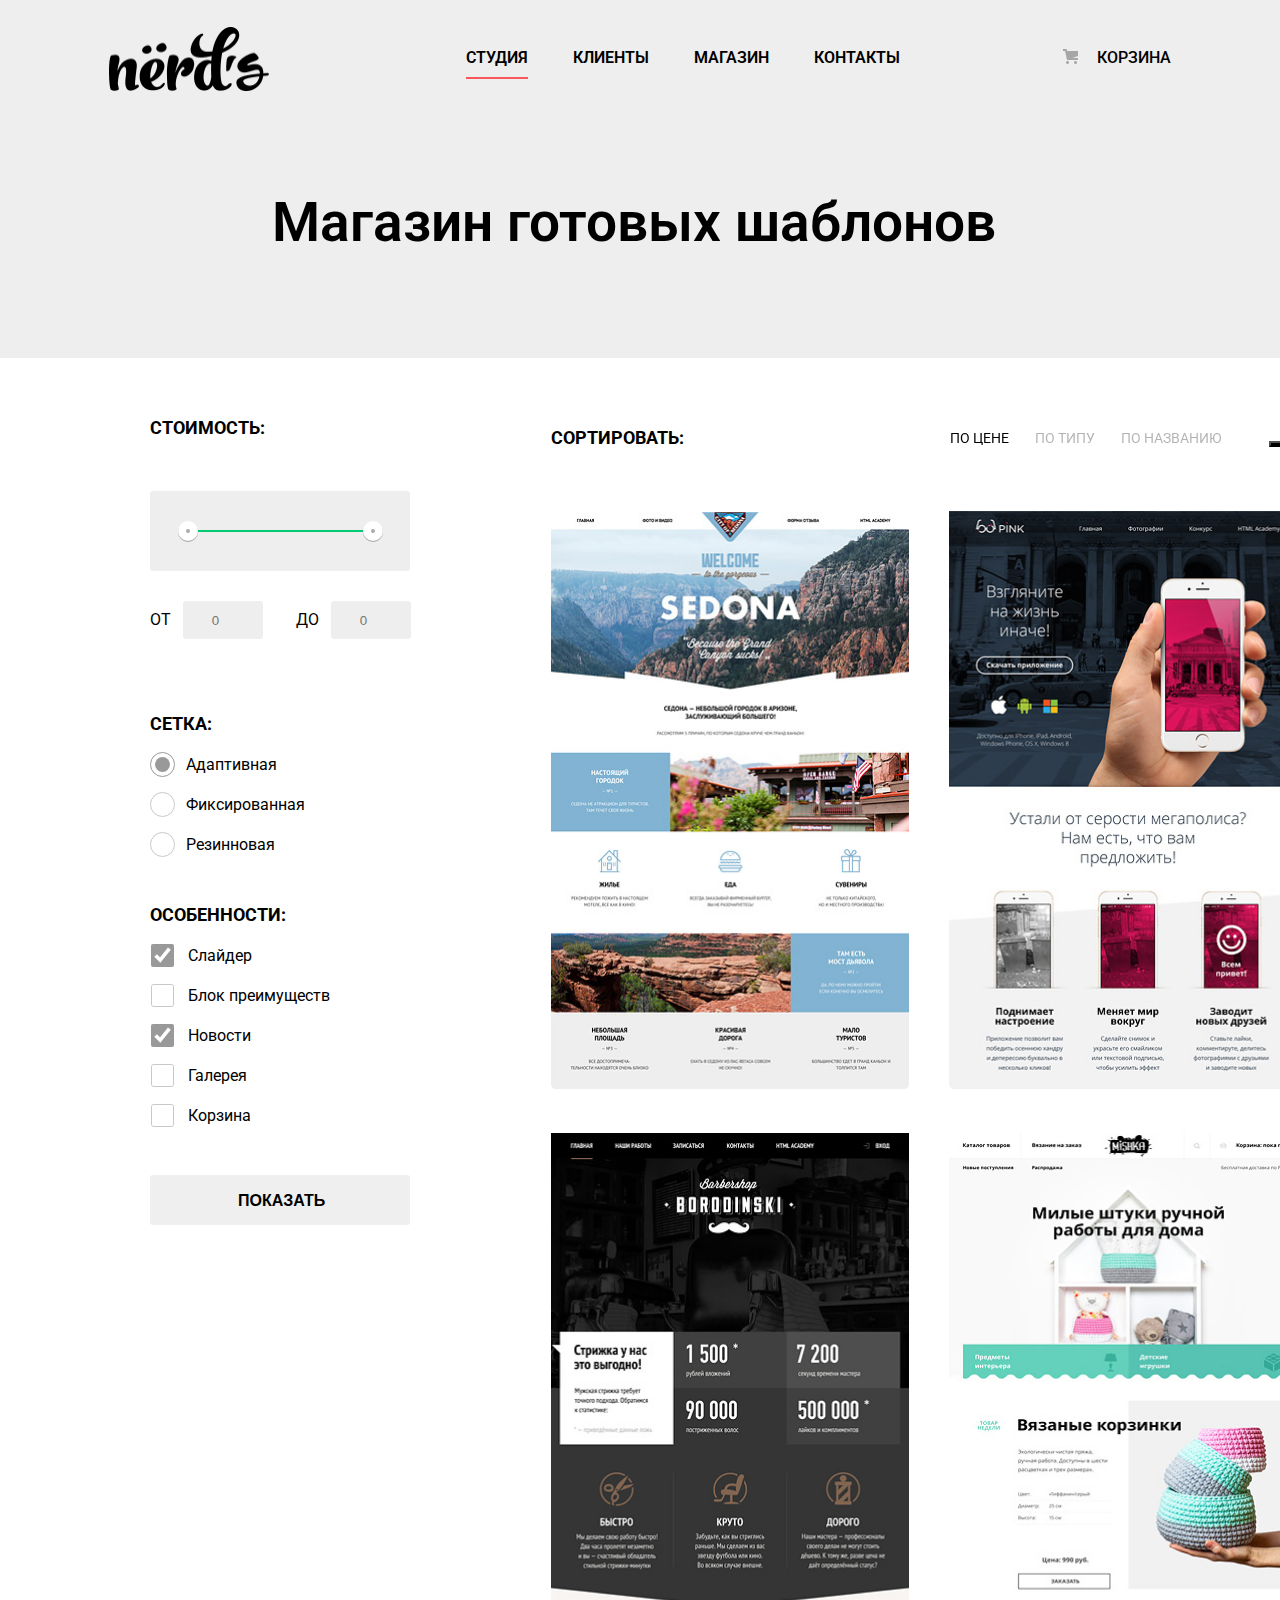
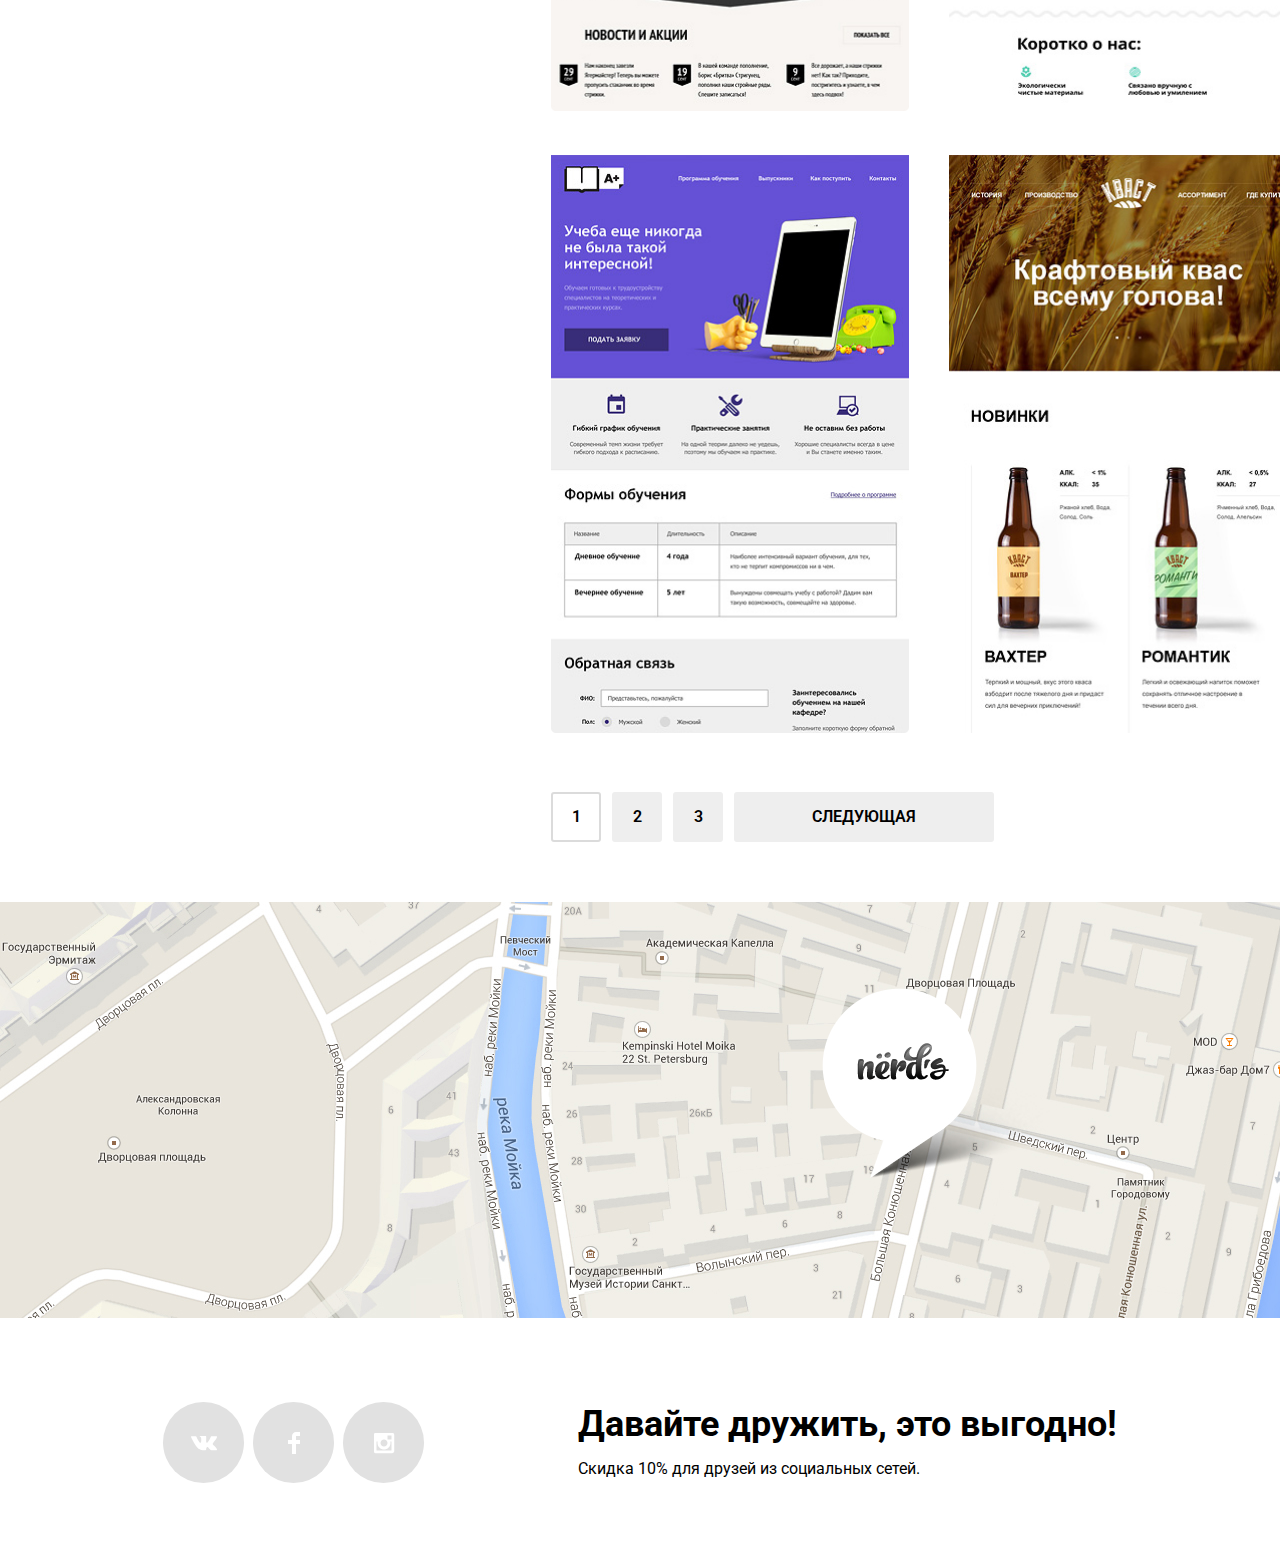
<file: catalog.html>
<!DOCTYPE html>
<html lang="en">

<head>
    <meta charset="UTF-8">
    <meta name="viewport" content="width=device-width, initial-scale=1.0">
    <link rel="stylesheet" href="./css/style-catalog.css">
    <link rel="preconnect" href="https://fonts.googleapis.com">
    <link rel="preconnect" href="https://fonts.gstatic.com" crossorigin>
    <link
        href="https://fonts.googleapis.com/css2?family=Roboto:ital,wght@0,100;0,300;0,400;0,500;0,700;0,900;1,100;1,300;1,400;1,500;1,700;1,900&display=swap"
        rel="stylesheet">
    <title>Catalog</title>
</head>

<body>
    <header class="header-main">
        <div class="container">
            <div class="header-main__wrapper">
                <a class="header-main__logo-link" href="#"><img class="header-main__logo-image"
                        src="./images/nerds-logo.png" alt="Логотип сайта." width="160px" height="65px"></a>
                <nav class="header-main__navigation">
                    <ul class="header-main__list">
                        <li class="header-main__list-item page-located"><a class="header-main__list-link"
                                href="#">Студия</a></li>
                        <li class="header-main__list-item"><a class="header-main__list-link" href="#">Клиенты</a>
                        </li>
                        <li class="header-main__list-item"><a class="header-main__list-link" href="#">Магазин</a>
                        </li>
                        <li class="header-main__list-item"><a class="header-main__list-link" href="#">Контакты</a></li>
                    </ul>
                </nav>
                <a class="header-main__cart" href="#">Корзина</a>
            </div>
            <h1 class="header-main__title">Магазин готовых шаблонов</h1>
        </div>
    </header>
    <main class="main">
        <section class="price-catalog">
            <h2 class="visually-hidden">Каталог товаров</h2>
            <div class="container flex">
                <div class="price-catalog__menu">
                    <div class="price-catalog__option">
                        <div class="price-catalog__option-money">
                            <p class="price-catalog__option-money-title form-title">Стоимость:</p>
                            <div class="price-catalog__option-money-range">
                                <div class="price-catalog__option-money-range-area"></div>
                            </div>
                        </div>
                        <form class="price-catalog__option-money-forms" action="" method="get">
                            <p class="price-catalog__option-money-block">
                                <label class="price-catalog__option-money-label" for="numbers-min">От</label>
                                <input class="price-catalog__option-money-input" type="number" name="numbers-min"
                                    id="numbers-min" placeholder="0">
                            </p>
                            <p class="price-catalog__option-money-block">
                                <label class="price-catalog__option-money-label" for="numbers-max">До</label>
                                <input class="price-catalog__option-money-input" type="number" name="numbers-max"
                                    id="numbers-max" placeholder="0">
                            </p>
                        </form>
                    </div>
                    <div class="sorting">
                        <form class="sorting__forms" action="" method="get">
                            <fieldset class="sorting__fieldset">
                                <legend class="sorting__title form-title">Сетка:</legend>
                                <p class="sorting__radiobutton">
                                    <input class="sorting__radiobutton-input" type="radio" id="adaptivity"
                                        name="radiobutton" value="adaptivity" checked />
                                    <label class="sorting__radiobutton-label" for="adaptivity">Адаптивная</label>
                                </p>
                                <p class="sorting__radiobutton">
                                    <input class="sorting__radiobutton-input" type="radio" id="fixed" name="radiobutton"
                                        value="fixed" />
                                    <label class="sorting__radiobutton-label" for="fixed">Фиксированная</label>
                                </p>
                                <p class="sorting__radiobutton">
                                    <input class="sorting__radiobutton-input" type="radio" id="rubber"
                                        name="radiobutton" value="rubber" />
                                    <label class="sorting__radiobutton-label" for="rubber">Резинновая</label>
                                </p>
                            </fieldset>
                            <fieldset class="sorting__checkbox">
                                <legend class="sorting__checkbox-title form-title">Особенности:</legend>
                                <p class="sorting__checkbox-button">
                                    <input class="sorting__checkbox-input" type="checkbox" id="slider" name="checkbox"
                                        value="slider" checked />
                                    <label class="sorting__checkbox-label" for="slider">Слайдер</label>
                                </p>
                                <p class="sorting__checkbox-button">
                                    <input class="sorting__checkbox-input" type="checkbox" id="block" name="checkbox"
                                        value="block" />
                                    <label class="sorting__checkbox-label" for="block">Блок преимуществ</label>
                                </p>
                                <p class="sorting__checkbox-button">
                                    <input class="sorting__checkbox-input" type="checkbox" id="news" name="checkbox"
                                        value="news" checked />
                                    <label class="sorting__checkbox-label" for="news">Новости</label>
                                </p>
                                <p class="sorting__checkbox-button">
                                    <input class="sorting__checkbox-input" type="checkbox" id="gallery" name="checkbox"
                                        value="gallery" />
                                    <label class="sorting__checkbox-label" for="gallery">Галерея</label>
                                </p>
                                <p class="sorting__checkbox-button">
                                    <input class="sorting__checkbox-input" type="checkbox" id="cart" name="checkbox"
                                        value="cart" />
                                    <label class="sorting__checkbox-label" for="cart">Корзина</label>
                                </p>
                            </fieldset>
                            <button class="sorting__button" id="sorting__submit-button" type="submit">Показать</button>
                        </form>
                    </div>
                </div>
                <div class="cards">
                    <div class="cards__header">
                        <p class="cards__header-action">Сортировать:</p>
                        <ul class="cards__header-list">
                            <li class="cards__list-item"><a class="cards__item-link active-cards-item" href="#">По
                                    цене</a></li>
                            <li class="cards__list-item"><a class="cards__item-link" href="#">По
                                    типу</a></li>
                            <li class="cards__list-item"><a class="cards__item-link" href="#">По
                                    названию</a></li>
                        </ul>
                        <div class="cards__header-sorting">
                            <button type="button" class="header-sorting__up"><span
                                    class="visually-hidden"></span></button>
                            <button type="button" class="header-sorting__down"><span
                                    class="visually-hidden"></span></button>
                        </div>
                    </div>
                    <ul class="price-catalog-list">
                        <li class="price-catalog-list__item">
                            <a class="price-catalog-list__item-link" href="#">
                                <div class="price-catalog-list__item-pagination"></div>
                                <img class="price-catalog-list__item-link-image" src="./images/catalog-price-1.jpg"
                                    alt="Шаблон сайта." width="358px" height="578px">
                            </a>
                        </li>
                        <li class="price-catalog-list__item">
                            <a class="price-catalog-list__item-link" href="#">
                                <div class="price-catalog-list__item-pagination"></div>
                                <img class="price-catalog-list__item-link-image" src="./images/catalog-price-2.jpg"
                                    alt="Шаблон сайта." width="358px" height="578px">
                            </a>
                        </li>
                        <li class="price-catalog-list__item">
                            <a class="price-catalog-list__item-link" href="#">
                                <div class="price-catalog-list__item-pagination"> </div>
                                <img class="price-catalog-list__item-link-image" src="./images/catalog-price-3.jpg"
                                    alt="Шаблон сайта." width="358px" height="578px">
                            </a>
                        </li>
                        <li class="price-catalog-list__item">
                            <a class="price-catalog-list__item-link" href="#">
                                <div class="price-catalog-list__item-pagination"> </div>
                                <img class="price-catalog-list__item-link-image" src="./images/catalog-price-4.jpg"
                                    alt="Шаблон сайта." width="358px" height="578px">
                            </a>
                        </li>
                        <li class="price-catalog-list__item">
                            <a class="price-catalog-list__item-link" href="#">
                                <div class="price-catalog-list__item-pagination"> </div>
                                <img class="price-catalog-list__item-link-image" src="./images/catalog-price-5.jpg"
                                    alt="Шаблон сайта." width="358px" height="578px">
                            </a>
                        </li>
                        <li class="price-catalog-list__item">
                            <a class="price-catalog-list__item-link" href="#">
                                <div class="price-catalog-list__item-pagination"> </div>
                                <img class="price-catalog-list__item-link-image" src="./images/catalog-price-6.jpg"
                                    alt="Шаблон сайта." width="358px" height="578px">
                            </a>
                        </li>
                    </ul>
                    <ul class="price-catalog__pagination">
                        <li class="price-catalog__pagination_item active-pagination">
                            <a class="price-catalog__pagination_item-link" href="#">1</a>
                        </li>
                        <li class="price-catalog__pagination_item">
                            <a class="price-catalog__pagination_item-link" href="#">2</a>
                        </li>
                        <li class="price-catalog__pagination_item">
                            <a class="price-catalog__pagination_item-link" href="#">3</a>
                        </li>
                        <li class="price-catalog__pagination_item">
                            <a class="price-catalog__pagination_item-link-next" href="#">Следующая</a>
                        </li>
                    </ul>
                </div>
            </div>
        </section>
        <section class="locations">
            <h2 class="visually-hidden">Карта с местонахождением</h2>
        </section>
    </main>
    <footer class="footer-main">
        <div class="container flex-evenly">
            <ul class="footer-main__social-list">
                <li class="footer-main__social-list-item">
                    <a href="#" class="footer-main__social-item-link">
                        <img class="footer-main__social-item-image" src="./images/icons/footer-icon-1.svg"
                            alt="Vkontakte." width="26px" height="15px">
                    </a>
                </li>
                <li class="footer-main__social-list-item">
                    <a href="#" class="footer-main__social-item-link">
                        <img class="footer-main__social-item-image" src="./images/icons/footer-icon-2.svg"
                            alt="Facebook." width="12px" height="22px">
                    </a>
                </li>
                <li class="footer-main__social-list-item">
                    <a href="#" class="footer-main__social-item-link">
                        <img class="footer-main__social-item-image" src="./images/icons/footer-icon-3.svg"
                            alt="Instagram" width="21px" height="21px">
                    </a>
                </li>
            </ul>
            <div class="text-box">
                <p class="footer-main__title">Давайте дружить, это выгодно!</p>
                <p class="footer-main__text">Скидка 10% для друзей из социальных сетей.</p>
            </div>
        </div>
    </footer>
</body>

</html>
</file>
<file: css/style-catalog.css>
*,*:after,*:before {
    box-sizing: border-box;
}

body {
    margin: 0;
    font-family: "Roboto" , sans-serif;
}

.visually-hidden {
    display: none;
}

.container {
    max-width: 1440px;
    margin: 0 auto;
    padding: 0 10px;
  }

.form-title {
    font-size: 18px;
    line-height: 30px;
    font-weight: 700;
    text-transform: uppercase;
    padding: 0;
}

.flex-evenly {
    display: flex;
    justify-content: space-evenly;
    padding-top: 68px;
    padding-bottom: 68px;
}






.header-main {
    background-color: #EEEEEE;
}

.header-main__wrapper {
    display: flex;
    min-height: 117px;
    justify-content: space-around;
    align-items: center;
}

.header-main__logo-image {
    display: block;
}

.header-main__navigation {
    max-width: 447px;
}

.header-main__list {
    display: flex;
    list-style-type: none;
    margin: 0;
    padding: 0;
    gap: 45px;
}

.header-main__list-item {
    padding-top: 7px;
    padding-bottom: 8px;
}

.header-main__list-link {
    display: block;
    text-decoration: none;
    text-transform: uppercase;
    font-weight: 600;
    font-size: 16px;
    line-height: 30px;
    color: black;
}

.header-main__cart {
    position: relative;
    padding-top: 7px;
    padding-bottom: 8px;
    text-decoration: none;
    text-transform: uppercase;
    font-weight: 500;
    font-size: 16px;
    line-height: 30px;
    color: black;
    z-index: 1;
}

.header-main__cart::before {
    content: '';
    position: absolute;
    width: 15px;
    height: 15px;
    background-image: url('../images/icons/cart-icon.svg');
    background-repeat: no-repeat;
    top:13px;
    left:-34px;
    z-index: 2;
}

.header-main__title {
    font-weight: 600;
    font-size: 55px;
    line-height: 55px;
    max-width: 737px;
    white-space: nowrap;
    margin-block-start: 0;
    margin-block-end: 0;
    margin: 0 auto;
    padding-top: 78px;
    padding-bottom: 108px;
}

.page-located {
    text-decoration-line: underline;
    text-decoration-color: #FB565A;
    text-decoration-style: solid;
    text-decoration-thickness: 2px;
    text-underline-offset: 14px;
}

.header-main__list-link:hover ,.header-main__cart:hover {
    color:#FB565A;
}

.header-main__list-link:active ,.header-main__cart:active {
    color:grey;
}

.header-main__logo-link:hover {
    filter: opacity(70%);
}

.header-main__logo-link:active {
    filter: opacity(30%);
}








.flex {
    display: flex;
    padding-top: 55px;
}

.price-catalog {
    margin-bottom: 60px;
}

.price-catalog__menu {
    margin-left: 140px;
    margin-right: 141px;
    width: 260px;
}

.price-catalog__option {
    max-width: 260px;
}

.price-catalog__option-money {
    max-width: 260px;
}

.price-catalog__option-money-title {
    max-width: 115px;
    min-height: 30px;
    margin-block-start: 0;
    margin-block-end: 48px;
}

.price-catalog__option-money-range {
    max-width: 260px;
    min-height: 80px;
    padding-top: 39px;
    padding-bottom: 39px;
    background-color: #EEEEEE;
    border-radius: 3px;
    margin-bottom: 14px;
}

.price-catalog__option-money-range-area {
    position: relative;
    max-width: 205px;
    height: 2px;
    background-color: #00CA74;
    margin: 0 auto;
    z-index: 1;
}

.price-catalog__option-money-range-area::before {
    content: '';
    position: absolute;
    width: 20px;
    height: 20px;
    border-radius: 50%;
    box-shadow: 0px 1px 0.5px 0px rgba(0, 0, 0, 0.3);
    background-color: white;
    background-image: url('../images/icons/dark-eclipse.svg');
    background-repeat: no-repeat;
    background-position: center;
    bottom: -9px;
    right: 0;
    z-index: 2;
}

.price-catalog__option-money-range-area::after {
    content: '';
    position: absolute;
    width: 20px;
    height: 20px;
    border-radius: 50%;
    box-shadow: 0px 1px 0.5px 0px rgba(0, 0, 0, 0.3);
    background-color: white;
    background-image: url('../images/icons/dark-eclipse.svg');
    background-repeat: no-repeat;
    background-position: center;
    bottom: -9px;
    left: 0;
    z-index: 2;
}





.price-catalog__option-money-forms {
    display: flex;
    min-height: 38px;
    margin-bottom: 54px;
}

.price-catalog__option-money-block {
    display: flex;
    align-items: center;
}

.price-catalog__option-money-block:first-child {
    margin-right: 33px;
}

.price-catalog__option-money-label {
    display: block;
    font-size: 16px;
    line-height: 24px;
    text-transform: uppercase;
    margin-right: 11px;
}

.price-catalog__option-money-label:last-of-type {
    margin-right: 12px;
}

.price-catalog__option-money-input {
    display: block;
    width: 80px;
    min-height: 38px;
    background-color: #EEEEEE;
    text-align: center;
    border: none;
    border-radius: 3px;
}

.sorting {
    margin: 0;
    padding: 0;
    max-width: 260px;
}

.sorting__fieldset {
    margin: 0;
    margin-bottom: 43px;
    border: none;
    padding: 0;
}

.sorting__title {
    padding: 0;
    margin-bottom: 13px;
}

.sorting__radiobutton {
    display: flex;
    align-items: center;
    margin: 0;
    margin-bottom: 15px;
}

.sorting__radiobutton:last-child {
    margin-bottom: 0;
}

.sorting__radiobutton-input {
    width: 25px;
    height: 25px;
    margin: 0;
    accent-color: black;
    filter: opacity(40%);
}

.sorting__radiobutton-label {
    min-height: 25px;
    font-size: 16px;
    line-height: 20px;
    padding-top: 3px;
    padding-bottom: 2px;
    margin-left: 11px;
}


.sorting__radiobutton-input:hover {
    filter: opacity(1);
}

.sorting__checkbox {
    margin: 0;
    margin-bottom: 48px;
    border: none;
    padding: 0;
}

.sorting__checkbox-title {
    margin-bottom: 14px;
}

.sorting__checkbox-button {
    display: flex;
    align-items: center;
    margin: 0;
    margin-bottom: 17px;
}

.sorting__checkbox-button:last-child {
    margin-bottom: 0;
}

.sorting__checkbox-input {
    width: 25px;
    height: 23px;
    accent-color: black;
    margin: 0;
    margin-right: 13px;
    filter: opacity(40%);
}

.sorting__checkbox-label {
    font-size: 16px;
    line-height: 20px;
    padding-top: 2px;
    padding-bottom: 1px;
}

.sorting__checkbox-input:hover {
    filter: opacity(1);
}

.sorting__button {
    width: 260px;
    min-height: 50px;
    font-size: 16px;
    font-weight: 600;
    text-transform: uppercase;
    line-height: 18px;
    padding-top: 17px;
    padding-bottom: 15px;
    padding-right: 89px;
    padding-left: 88px;
    border: none;
    border-radius: 3px;
}

.locations {
    max-width: 1440px;
    min-height: 416px;
    margin: 0 auto;
    padding: 0 10px;
    background-image: url('../images/map.jpg');
    background-repeat:no-repeat;
    background-size: 1440px 416px;
}





.footer-main__social-list {
    display: flex;
    list-style-type: none;
    max-width: 261px;
    padding: 0;
    min-height: 81px;
}


.footer-main__social-list-item:not(:last-of-type) {
    margin-right: 9px;
}



.footer-main__social-item-link {
    position: relative;
    display: block;
    width: 81px;
    height: 81px;
    background-color: #E1E1E1;
    border-radius: 50%;
    z-index: 1;

}

.footer-main__social-item-link:hover {
    background-color:#E74246;
}


.footer-main__social-item-link:active {
    background-color:#D7373B;
}

.footer-main__social-item-link:active > .footer-main__social-item-image{
    background-color:#D7373B;
    filter: opacity(30%);
}

.footer-main__social-item-image {
    position: absolute;
    display: block;
    top:50%;
    left:50%;
    transform:translate(-50%, -50%);
    z-index: 2;
}

.footer-main__title {
    font-size: 36px;
    line-height: 36px;
    font-weight: 700;
    margin-block-start: 20px;
    margin-block-end: 10px;
}

.footer-main__text {
    font-size: 16px;
    line-height: 22px;
}






.cards__header {
    display: flex;
    align-items: center;
    margin-bottom: 48px;
}

.cards__header-action {
    padding: 0;
    margin: 0;
    margin-right: 266px;
    text-transform: uppercase;
    font-size: 18px;
    line-height: 30px;
    font-weight: 700;
}


.cards__header-list {
    display: flex;
    list-style: none;
    margin-right: 47px;
    padding: 0;
}

.cards__list-item {
    margin-right: 26px;
}

.cards__list-item:last-child {
    margin-right: 0;
}

.cards__item-link {
    display: block;
    text-decoration: none;
    text-transform: uppercase;
    color: black;
    font-size: 14px;
    line-height: 18px;
    filter: opacity(30%);
}

.active-cards-item {
    filter: opacity(1);
}

.cards__item-link:hover {
    filter: opacity(60%);
}

.cards__item-link:active {
    filter: opacity(1);
}

.header-sorting__up {
    background-color:black;
}


.price-catalog-list {
    display: grid;
    list-style-type: none;
    grid-template-columns: 1fr 1fr;
    padding: 0;
    margin: 0;
    margin-bottom: 55px;
    gap: 40px;
}

.price-catalog__pagination {
    display: flex;
    list-style-type: none;
    margin: 0;
    padding: 0;
    gap: 11px;
}

.price-catalog__pagination_item {
    display: flex;
    align-items: center;
    justify-content: center;
    /* border: 2px solid #DBDBDB; */
    border-radius: 3px;
    background-color: #EEEEEE;
    width: 50px;
    min-height: 50px;
}

.price-catalog__pagination_item:last-child {
    width: 260px;
}

.price-catalog__pagination_item-link-next {
    text-decoration: none;
    text-transform: uppercase;
    color: black;
    font-size: 16px;
    line-height: 18px;
    font-weight: 600;
}

.price-catalog__pagination_item-link {
    text-decoration: none;
    color: black;
    font-size: 16px;
    line-height: 18px;
    font-weight: 600;
}

.price-catalog__pagination_item:hover {
    background-color: #DFDFDF;
}

.active-pagination {
    background-color: white;
    border: 2px solid #DBDBDB;
}

.price-catalog__pagination_item:active > .price-catalog__pagination_item-link ,.price-catalog__pagination_item:active > .price-catalog__pagination_item-link-next {
    filter: opacity(30%);
}
</file>
